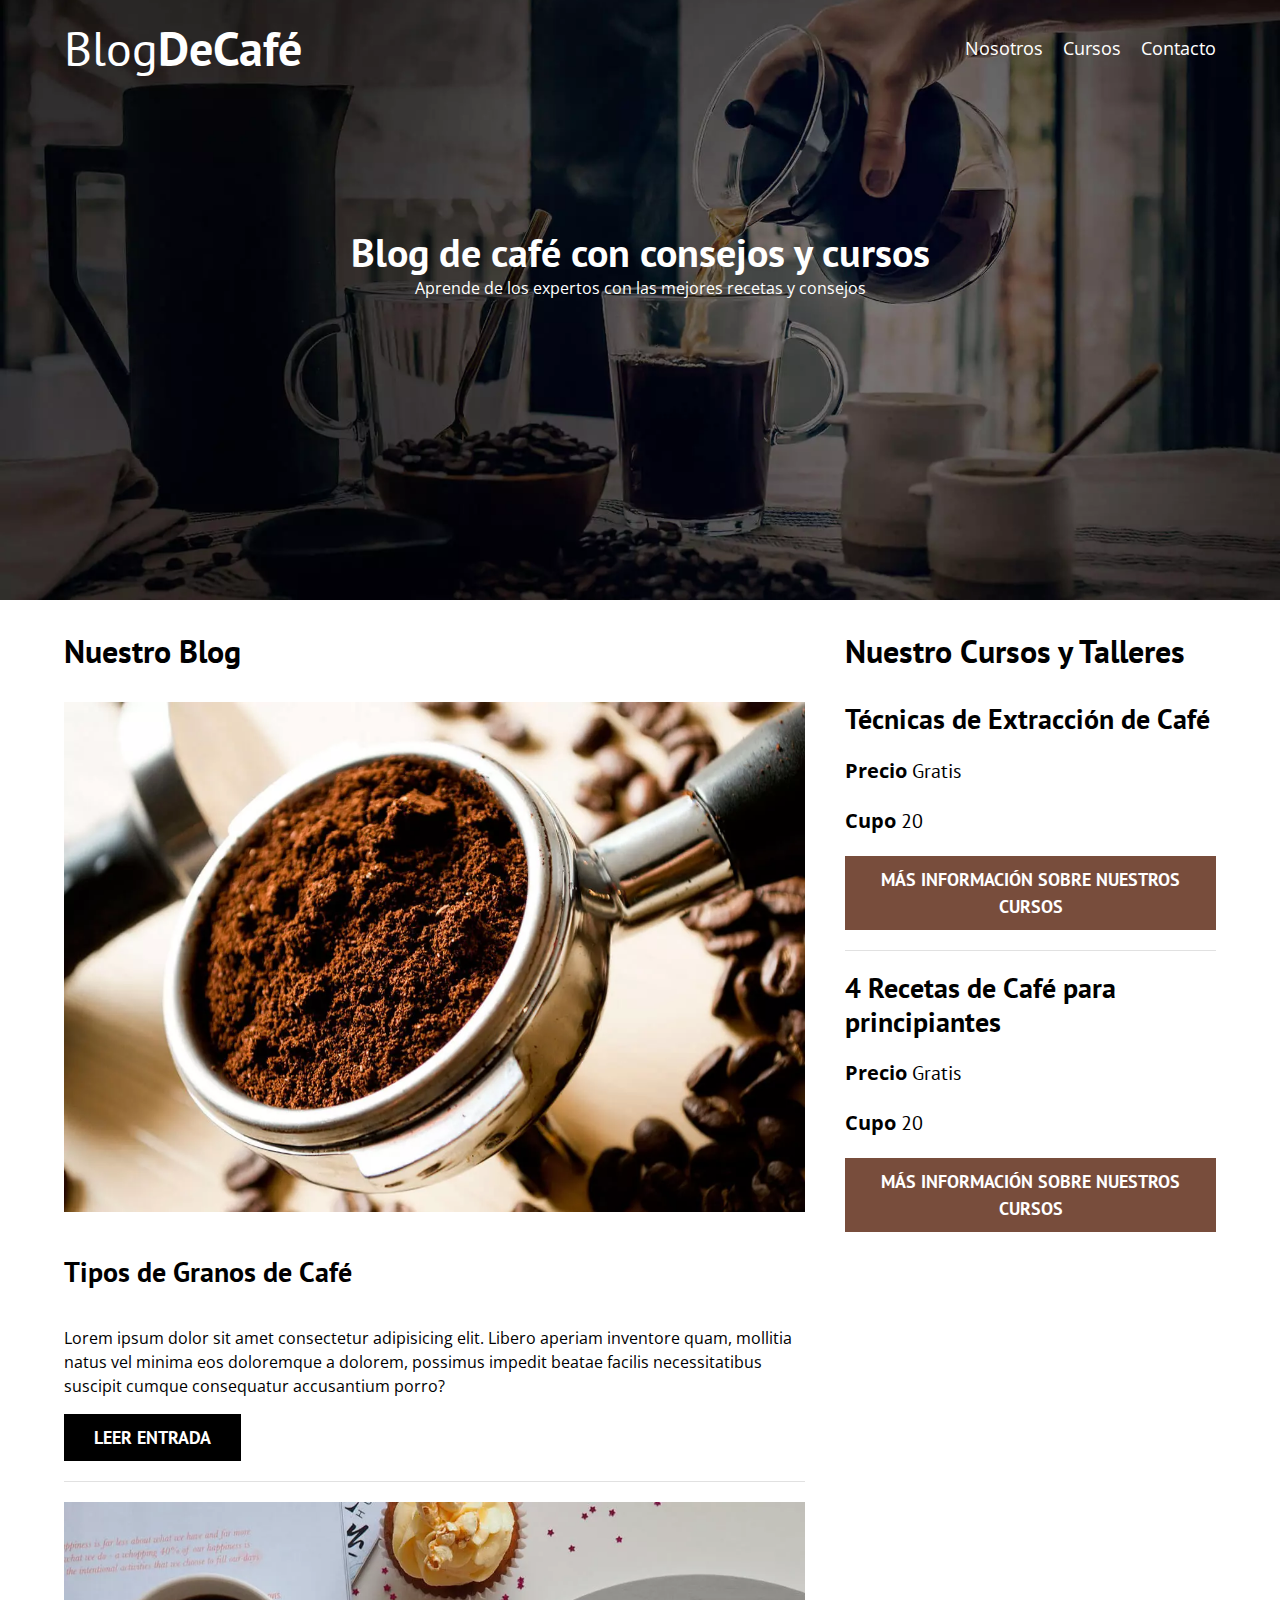
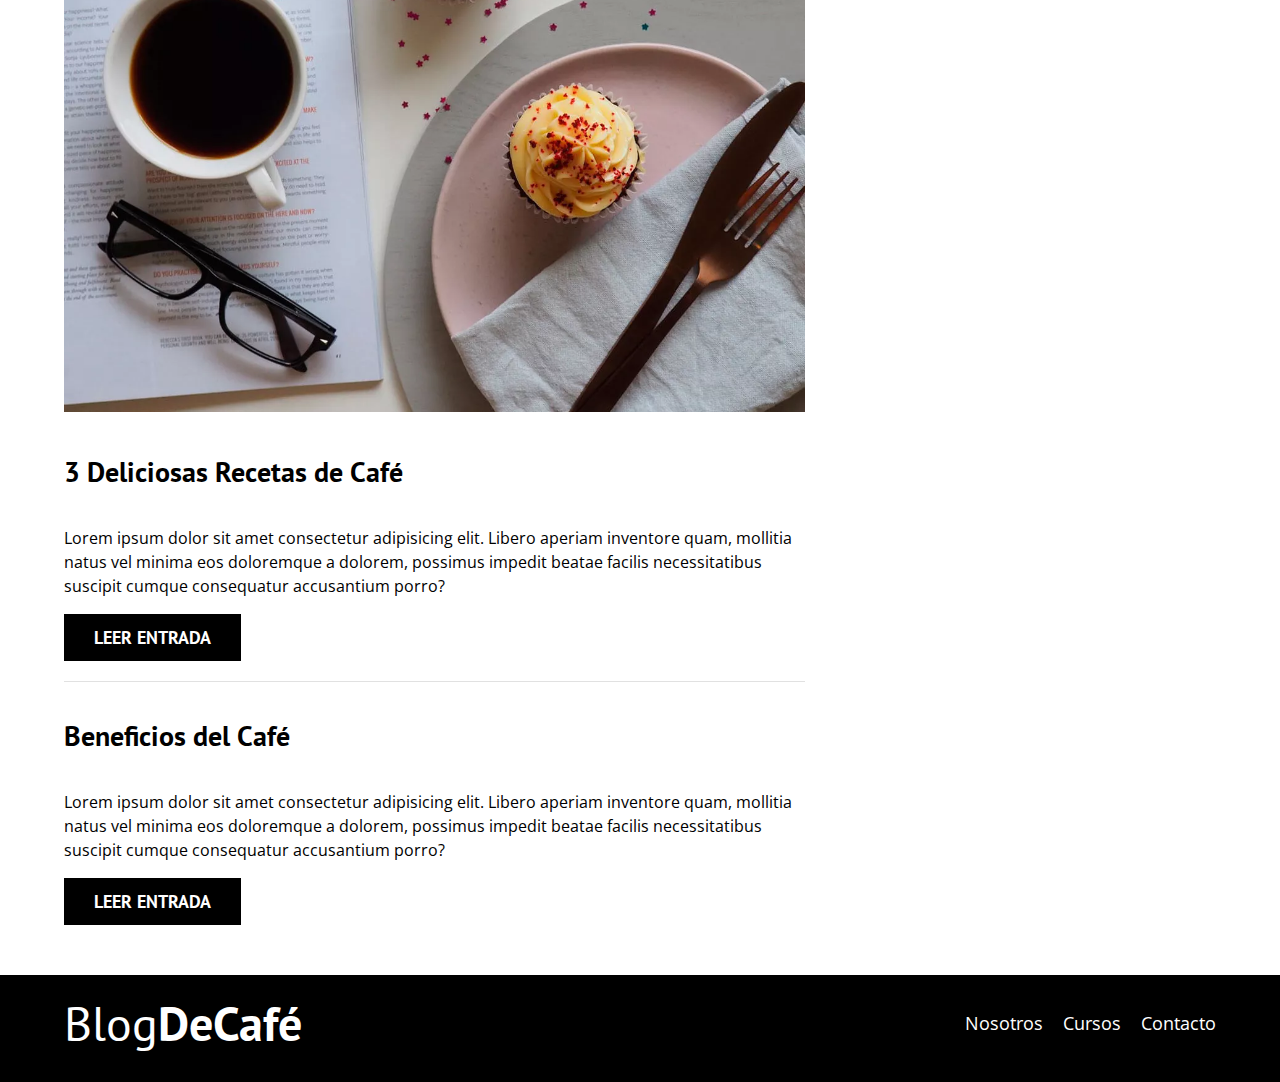
<file: blogdecafe_inicio/index.html>
<!DOCTYPE html>
<html lang="es">
<head>
    <meta charset="UTF-8">
    <meta name="viewport" content="width=device-width, initial-scale=1.0">
    <meta name="description" content="Página web de blog de café">
    <title>BlogDeCafé</title>
    <link rel="stylesheet" href="css/normalize.css">
    <link href="https://fonts.googleapis.com/css2?family=Open+Sans&family=PT+Sans&display=swap" rel="stylesheet">
    <link rel="stylesheet" href="css/style.css">
    <link rel="icon" href="img/logo.png">
</head>
<body>
    <header class="header">

        <div class="contenedor">
            <div class="barra">
                <a class="logo" href="index.html">
                    <h1 class="logo__nombre no-margin centrar-texto">Blog<span class="logo__bold">DeCafé</span></h1>
                </a>

               <nav class="navegacion">
                <a href="nosotros.html" class="navegacion__enlace">Nosotros</a>
                <a href="cursos.html" class="navegacion__enlace">Cursos</a>
                <a href="contacto.html" class="navegacion__enlace">Contacto</a>
            </nav>

            </div>
        </div>

        <div class="header__texto">
            <h2 class="no-margin">Blog de café con consejos y cursos</h2>
            <p class="no-margin">Aprende de los expertos con las mejores recetas y consejos</p>
        </div>
    </header>

    <div class="contenedor contenido-principal">
        <main class="blog">
            <h3>Nuestro Blog</h3>

            <article class="entrada">
                <div class="entrada__imagen">
                    <picture>
                        <source loading="lazy" srcset="img/blog1.webp" type="image/webp">
                        <img loading="lazy" src="img/blog1.jpg" alt="imagen blog">
                    </picture>
                </div>

                <div class="entrada__contenido">
                    <h4 class="no margin">Tipos de Granos de Café</h4>
                    <p>Lorem ipsum dolor sit amet consectetur adipisicing elit. Libero aperiam inventore quam, mollitia natus vel minima eos doloremque a dolorem, possimus impedit beatae facilis necessitatibus suscipit cumque consequatur accusantium porro?</p>
                    <a href="entrada.html" class="boton boton--primrario">Leer Entrada</a>
                </div>
            </article>

            <article class="entrada">
                <div class="entrada__imagen">
                    <picture>
                        <source loading="lazy" srcset="img/blog2.webp" type="image/webp">
                        <img loading="lazy" src="img/blog2.jpg" alt="imagen blog">
                    </picture>
                </div>

                <div class="entrada__contenido">
                    <h4 class="no margin">3 Deliciosas Recetas de Café</h4>
                    <p>Lorem ipsum dolor sit amet consectetur adipisicing elit. Libero aperiam inventore quam, mollitia natus vel minima eos doloremque a dolorem, possimus impedit beatae facilis necessitatibus suscipit cumque consequatur accusantium porro?</p>
                    <a href="entrada.html" class="boton boton--primrario">Leer Entrada</a>
                </div>
            </article>

            <article class="entrada">
                <div class="entrada__imagen">
                    
                </div>

                <div class="entrada__contenido">
                    <h4 class="no margin">Beneficios del Café</h4>
                    <p>Lorem ipsum dolor sit amet consectetur adipisicing elit. Libero aperiam inventore quam, mollitia natus vel minima eos doloremque a dolorem, possimus impedit beatae facilis necessitatibus suscipit cumque consequatur accusantium porro?</p>
                    <a href="entrada.html" class="boton boton--primrario">Leer Entrada</a>
                </div>
            </article>

        </main>
        <aside class="sidebar">
            <h3>Nuestro Cursos y Talleres</h3>

            <ul class="cursos no-padding">
                <li class="widget-curso">
                    <h4 class="no-margin">Técnicas de Extracción de Café</h4>
                    <p class="widget-curso__label">Precio
                        <span class="widget-curso__info">Gratis</span>
                    </p>
                    <p class="widget-curso__label">Cupo
                        <span class="widget-curso__info">20</span>
                    </p>
                    <a href="entrada.html" class="boton boton--secundario">Más Información sobre nuestros cursos</a>
                </li>

                <li class="widget-curso">
                    <h4 class="no-margin">4 Recetas de Café para principiantes</h4>
                    <p class="widget-curso__label">Precio
                        <span class="widget-curso__info">Gratis</span>
                    </p>
                    <p class="widget-curso__label">Cupo
                        <span class="widget-curso__info">20</span>
                    </p>
                    <a href="entrada.html" class="boton boton--secundario">Más Información sobre nuestros cursos</a>
                </li>
            </ul>
            
        </aside>
    </div>

    <footer class="footer">
        <div class="contenedor">
            <div class="barra">
                <a class="logo" href="index.html">
                    <h1 class="logo__nombre no-margin centrar-texto">Blog<span class="logo__bold">DeCafé</span></h1>
                </a>

               <nav class="navegacion">
                <a href="nosotros.html" class="navegacion__enlace">Nosotros</a>
                <a href="cursos.html" class="navegacion__enlace">Cursos</a>
                <a href="contacto.html" class="navegacion__enlace">Contacto</a>
            </nav>

            </div>
        </div>
    </footer>

    <script src="js/modernizr.js"></script>
    
</body>
</html>
</file>
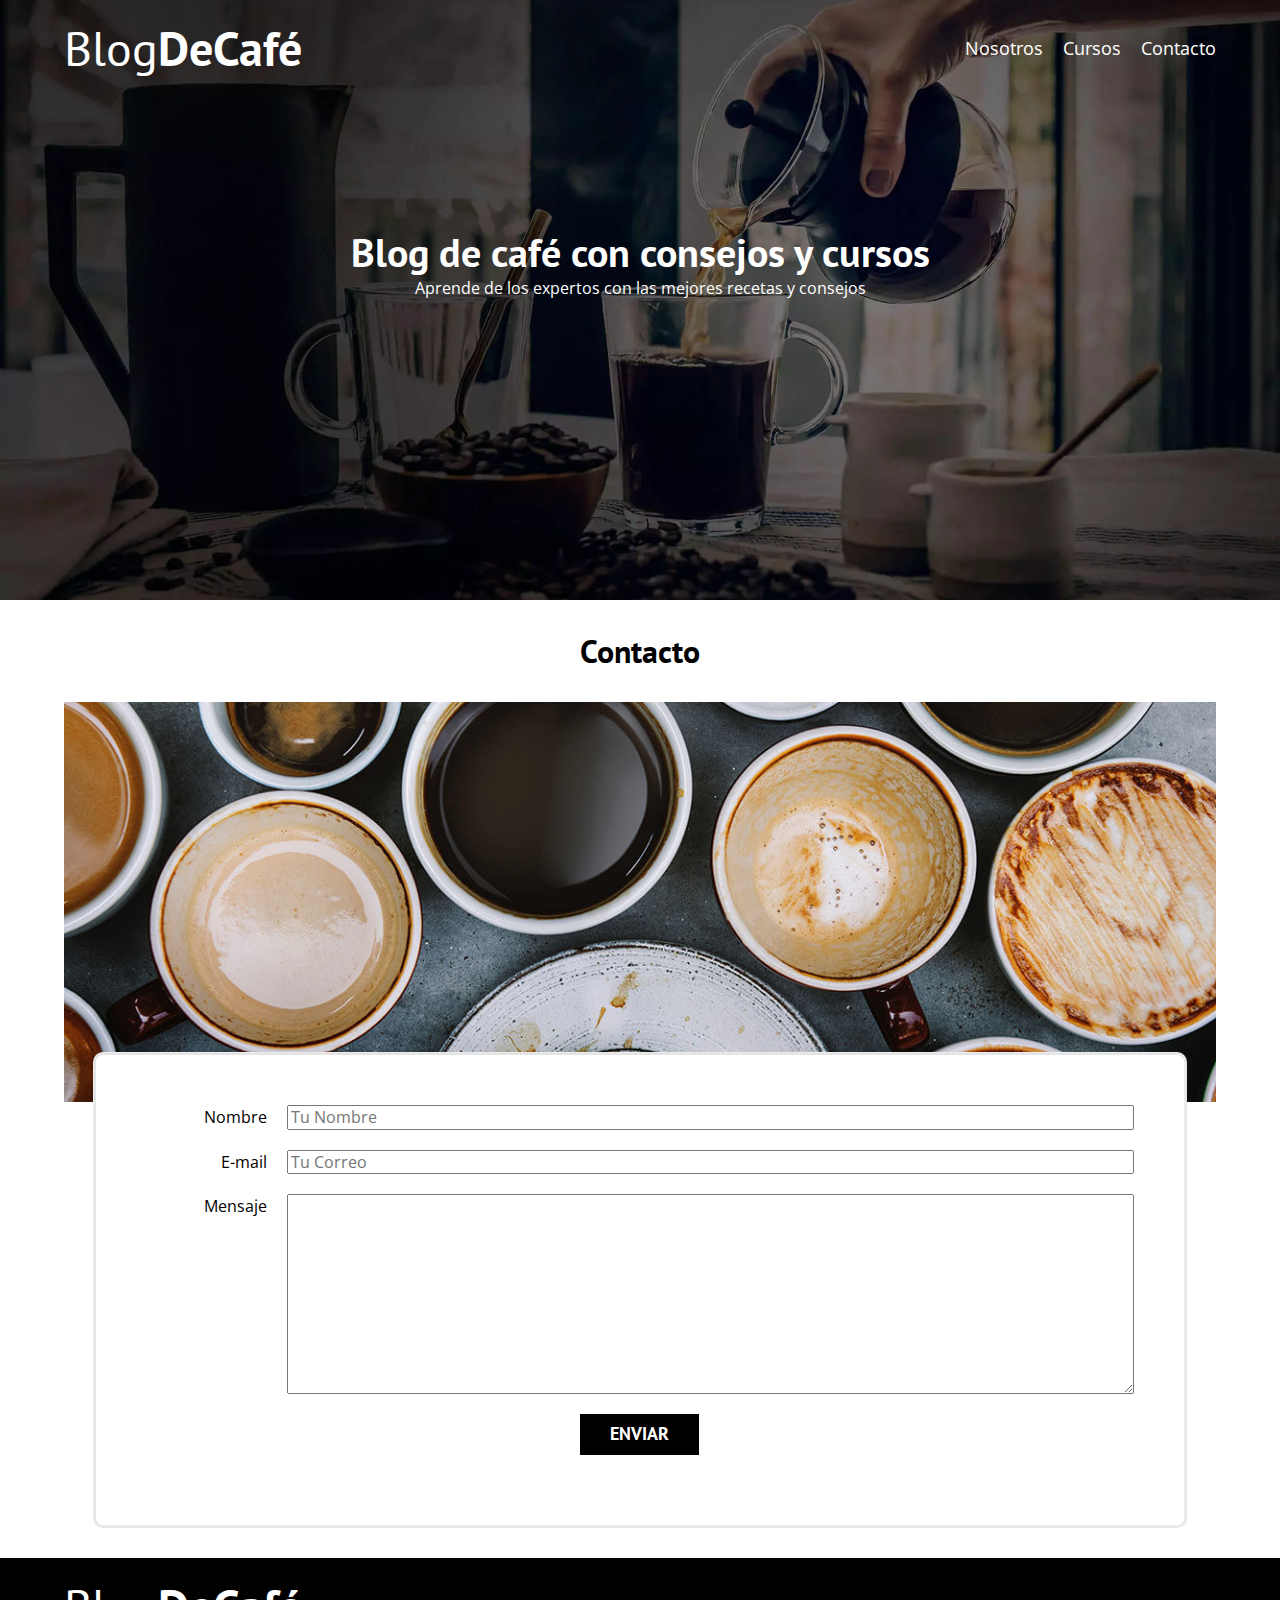
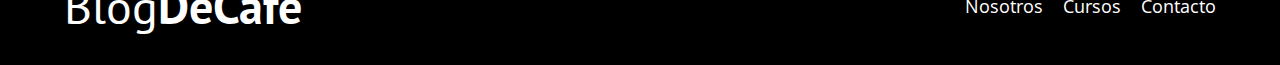
<file: blogdecafe_inicio/contacto.html>
<!DOCTYPE html>
<html lang="en">
<head>
    <meta charset="UTF-8">
    <meta name="viewport" content="width=device-width, initial-scale=1.0">
    <title>BlogDeCafé</title>
    <link rel="stylesheet" href="css/normalize.css">
    <link href="https://fonts.googleapis.com/css2?family=Open+Sans&family=PT+Sans&display=swap" rel="stylesheet">
    <link rel="stylesheet" href="css/style.css">
    <link rel="icon" href="img/logo.png">
</head>
<body>
    <header class="header">

        <div class="contenedor">
            <div class="barra">
                <a class="logo" href="index.html">
                    <h1 class="logo__nombre no-margin centrar-texto">Blog<span class="logo__bold">DeCafé</span></h1>
                </a>

               <nav class="navegacion">
                <a href="nosotros.html" class="navegacion__enlace">Nosotros</a>
                <a href="cursos.html" class="navegacion__enlace">Cursos</a>
                <a href="contacto.html" class="navegacion__enlace">Contacto</a>
            </nav>

            </div>
        </div>

        <div class="header__texto">
            <h2 class="no-margin">Blog de café con consejos y cursos</h2>
            <p class="no-margin">Aprende de los expertos con las mejores recetas y consejos</p>
        </div>
    </header>

        <main class="contenedor">
            <h3 class="centrar-texto">Contacto</h3>

            <div class="contacto-bg"></div>

            <form class="formulario">
                <div class="campo">
                    <label class="campo__label" for="nombre">Nombre</label>
                    <input 
                    class="campo__field"
                    type="text" 
                    placeholder="Tu Nombre" 
                    required 
                    id="nombre">

                    <label class="campo__label"  for="email">E-mail</label>
                    <input 
                    class="campo__field"
                    type="email" 
                    placeholder="Tu Correo" 
                    required 
                    id="email">

                    <label class="campo__label"  for="mensaje">Mensaje</label>
                    <textarea class="campo__field campo__field--textarea" id="mensaje"></textarea>

                </div> <!-- Campo -->

                <div class="campo campo--boton">
                    <input type="submit" value="Enviar" class="boton boton--primrario">

                </div>
            </form>

        </main>

    <footer class="footer">
        <div class="contenedor">
            <div class="barra">
                <a class="logo" href="index.html">
                    <h1 class="logo__nombre no-margin centrar-texto">Blog<span class="logo__bold">DeCafé</span></h1>
                </a>

               <nav class="navegacion">
                <a href="nosotros.html" class="navegacion__enlace">Nosotros</a>
                <a href="cursos.html" class="navegacion__enlace">Cursos</a>
                <a href="contacto.html" class="navegacion__enlace">Contacto</a>
            </nav>

            </div>
        </div>
    </footer>
    
    <script src="js/modernizr.js"></script>
    
</body>
</html>
</file>
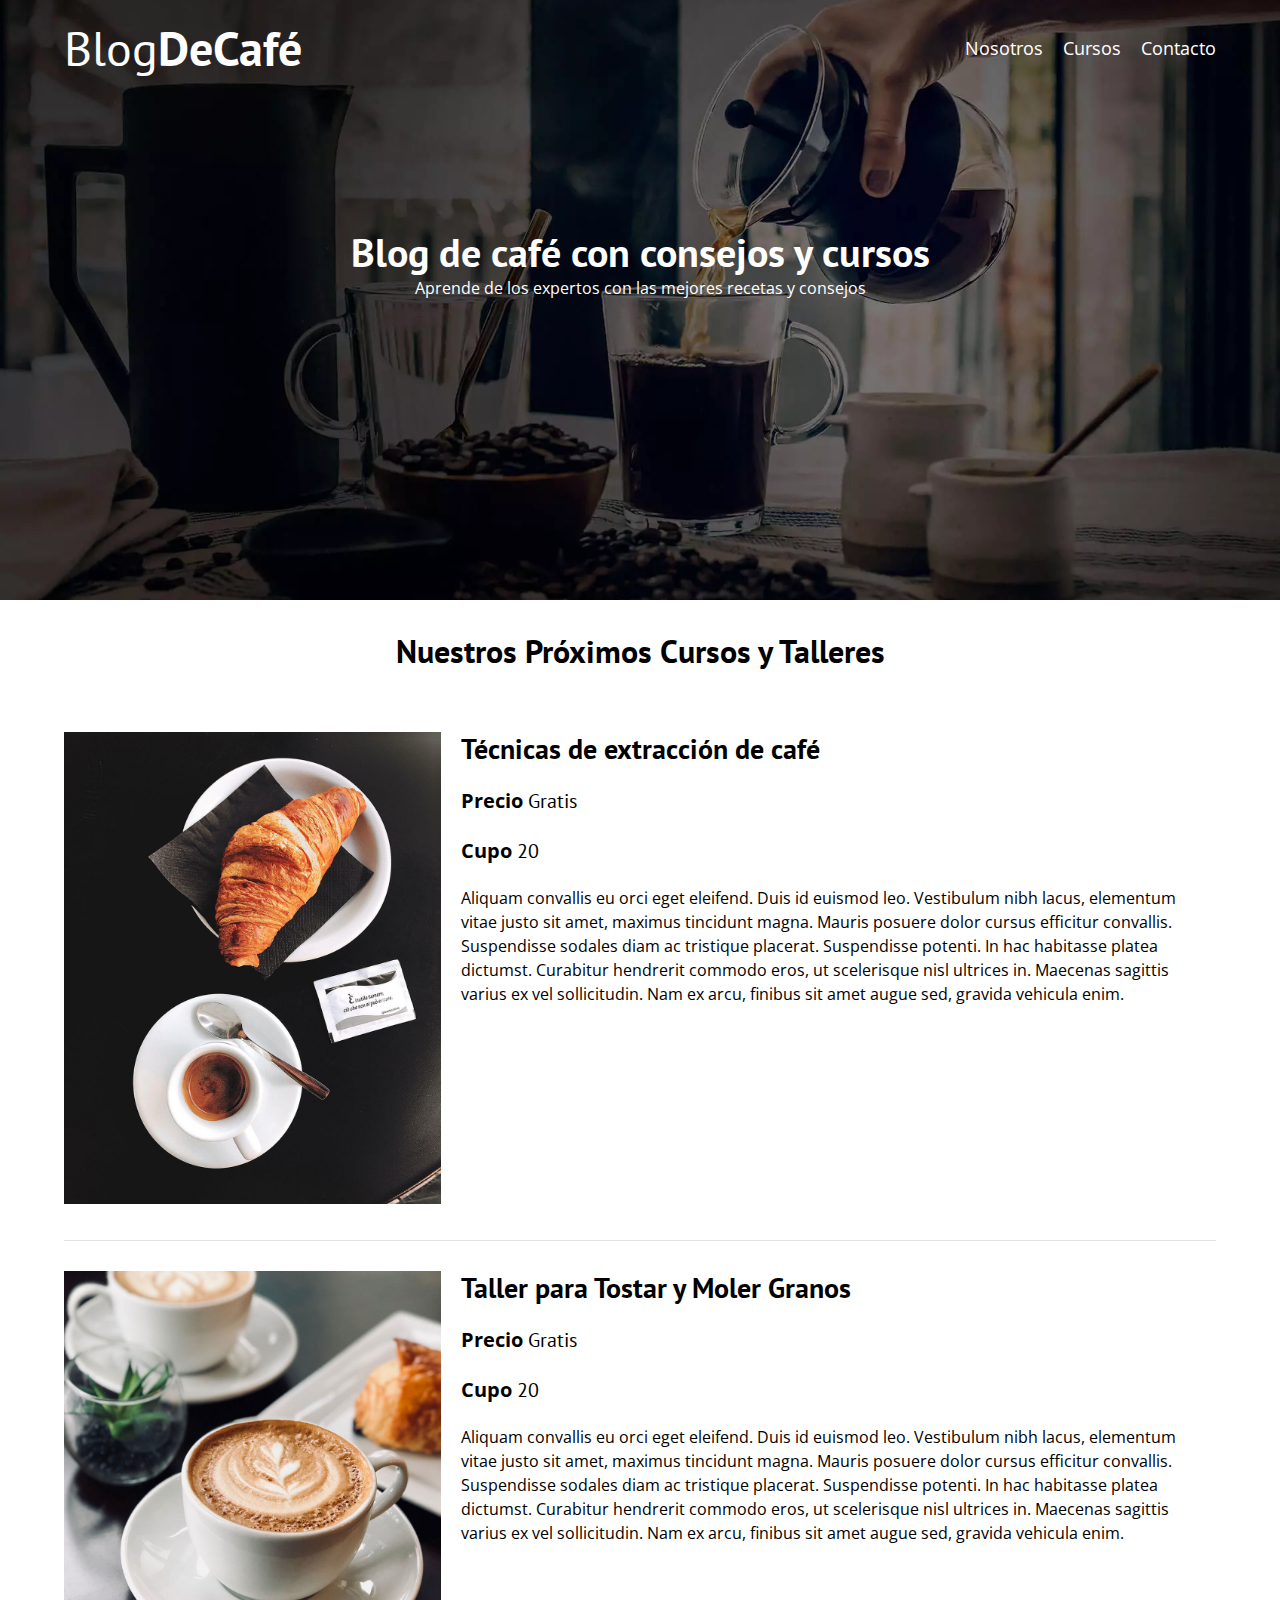
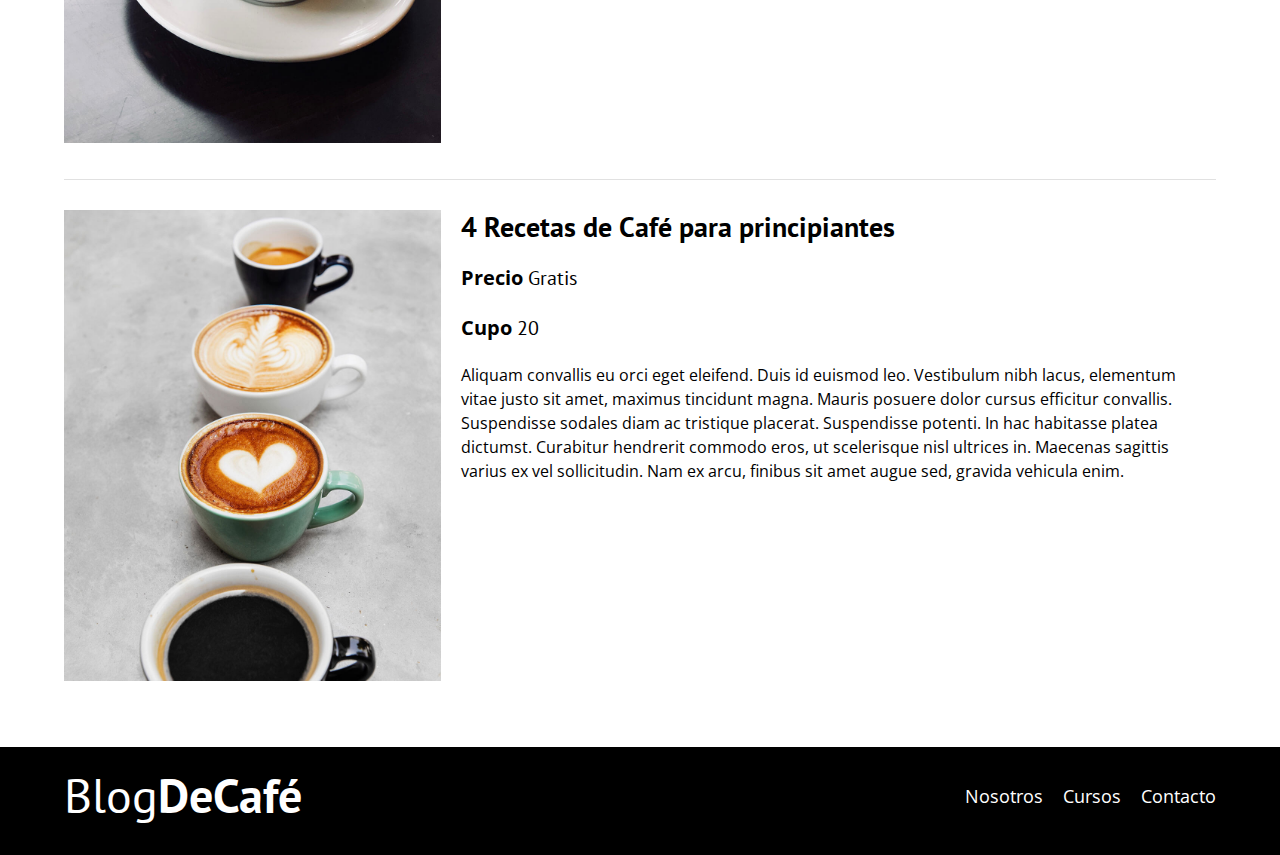
<file: blogdecafe_inicio/cursos.html>
<!DOCTYPE html>
<html lang="en">
<head>
    <meta charset="UTF-8">
    <meta name="viewport" content="width=device-width, initial-scale=1.0">
    <title>BlogDeCafé</title>
    <link rel="stylesheet" href="css/normalize.css">
    <link href="https://fonts.googleapis.com/css2?family=Open+Sans&family=PT+Sans&display=swap" rel="stylesheet">
    <link rel="stylesheet" href="css/style.css">
    <link rel="icon" href="img/logo.png">
</head>
<body>
    <header class="header">

        <div class="contenedor">
            <div class="barra">
                <a class="logo" href="index.html">
                    <h1 class="logo__nombre no-margin centrar-texto">Blog<span class="logo__bold">DeCafé</span></h1>
                </a>

               <nav class="navegacion">
                <a href="nosotros.html" class="navegacion__enlace">Nosotros</a>
                <a href="cursos.html" class="navegacion__enlace">Cursos</a>
                <a href="contacto.html" class="navegacion__enlace">Contacto</a>
            </nav>

            </div>
        </div>

        <div class="header__texto">
            <h2 class="no-margin">Blog de café con consejos y cursos</h2>
            <p class="no-margin">Aprende de los expertos con las mejores recetas y consejos</p>
        </div>
    </header>

        <main class="contenedor">
            <h3 class="centrar-texto">Nuestros Próximos Cursos y Talleres</h3>

            <div class="curso">
                <div>
                    <img src="img/curso1.jpg" alt=" Imagen del curso">
                </div>

         <div class="curso__informacion">
                <h4 class="no-margin">Técnicas de extracción de café</h4>
                <p class="curso__label">Precio
                    <span class="curso__info">Gratis</span>
                </p>
                <p class="curso__label">Cupo
                    <span class="curso__info">20</span>
                </p>
                <p class="curso__descripcion">Aliquam convallis eu orci eget eleifend. Duis id euismod leo. Vestibulum nibh lacus, elementum vitae justo sit amet, maximus tincidunt magna. Mauris posuere dolor cursus efficitur convallis. Suspendisse sodales diam ac tristique placerat. Suspendisse potenti. In hac habitasse platea dictumst. Curabitur hendrerit commodo eros, ut scelerisque nisl ultrices in. Maecenas sagittis varius ex vel sollicitudin. Nam ex arcu, finibus sit amet augue sed, gravida vehicula enim.</p>
             </div>  <!-- curso__informacion  -->
         </div> <!-- curso  -->

         <div class="curso">
            <div>
                <img src="img/curso2.jpg" alt=" Imagen del curso">
            </div>

     <div class="curso__informacion">
            <h4 class="no-margin">Taller para Tostar y Moler Granos</h4>
            <p class="curso__label">Precio
                <span class="curso__info">Gratis</span>
            </p>
            <p class="curso__label">Cupo
                <span class="curso__info">20</span>
            </p>
            <p class="curso__descripcion">Aliquam convallis eu orci eget eleifend. Duis id euismod leo. Vestibulum nibh lacus, elementum vitae justo sit amet, maximus tincidunt magna. Mauris posuere dolor cursus efficitur convallis. Suspendisse sodales diam ac tristique placerat. Suspendisse potenti. In hac habitasse platea dictumst. Curabitur hendrerit commodo eros, ut scelerisque nisl ultrices in. Maecenas sagittis varius ex vel sollicitudin. Nam ex arcu, finibus sit amet augue sed, gravida vehicula enim.</p>
         </div>  <!-- curso__informacion  -->
     </div> <!-- curso  -->

     <div class="curso">
        <div>
            <img src="img/curso3.jpg" alt=" Imagen del curso">
        </div>

 <div class="curso__informacion">
        <h4 class="no-margin">4 Recetas de Café para principiantes</h4>
        <p class="curso__label">Precio
            <span class="curso__info">Gratis</span>
        </p>
        <p class="curso__label">Cupo
            <span class="curso__info">20</span>
        </p>
        <p class="curso__descripcion">Aliquam convallis eu orci eget eleifend. Duis id euismod leo. Vestibulum nibh lacus, elementum vitae justo sit amet, maximus tincidunt magna. Mauris posuere dolor cursus efficitur convallis. Suspendisse sodales diam ac tristique placerat. Suspendisse potenti. In hac habitasse platea dictumst. Curabitur hendrerit commodo eros, ut scelerisque nisl ultrices in. Maecenas sagittis varius ex vel sollicitudin. Nam ex arcu, finibus sit amet augue sed, gravida vehicula enim.</p>
     </div>  <!-- curso__informacion  -->
 </div> <!-- curso  -->

        </main>

    <footer class="footer">
        <div class="contenedor">
            <div class="barra">
                <a class="logo" href="index.html">
                    <h1 class="logo__nombre no-margin centrar-texto">Blog<span class="logo__bold">DeCafé</span></h1>
                </a>

               <nav class="navegacion">
                <a href="nosotros.html" class="navegacion__enlace">Nosotros</a>
                <a href="cursos.html" class="navegacion__enlace">Cursos</a>
                <a href="contacto.html" class="navegacion__enlace">Contacto</a>
            </nav>

            </div>
        </div>
    </footer>
    
    <script src="js/modernizr.js"></script>
    
</body>
</html>
</file>
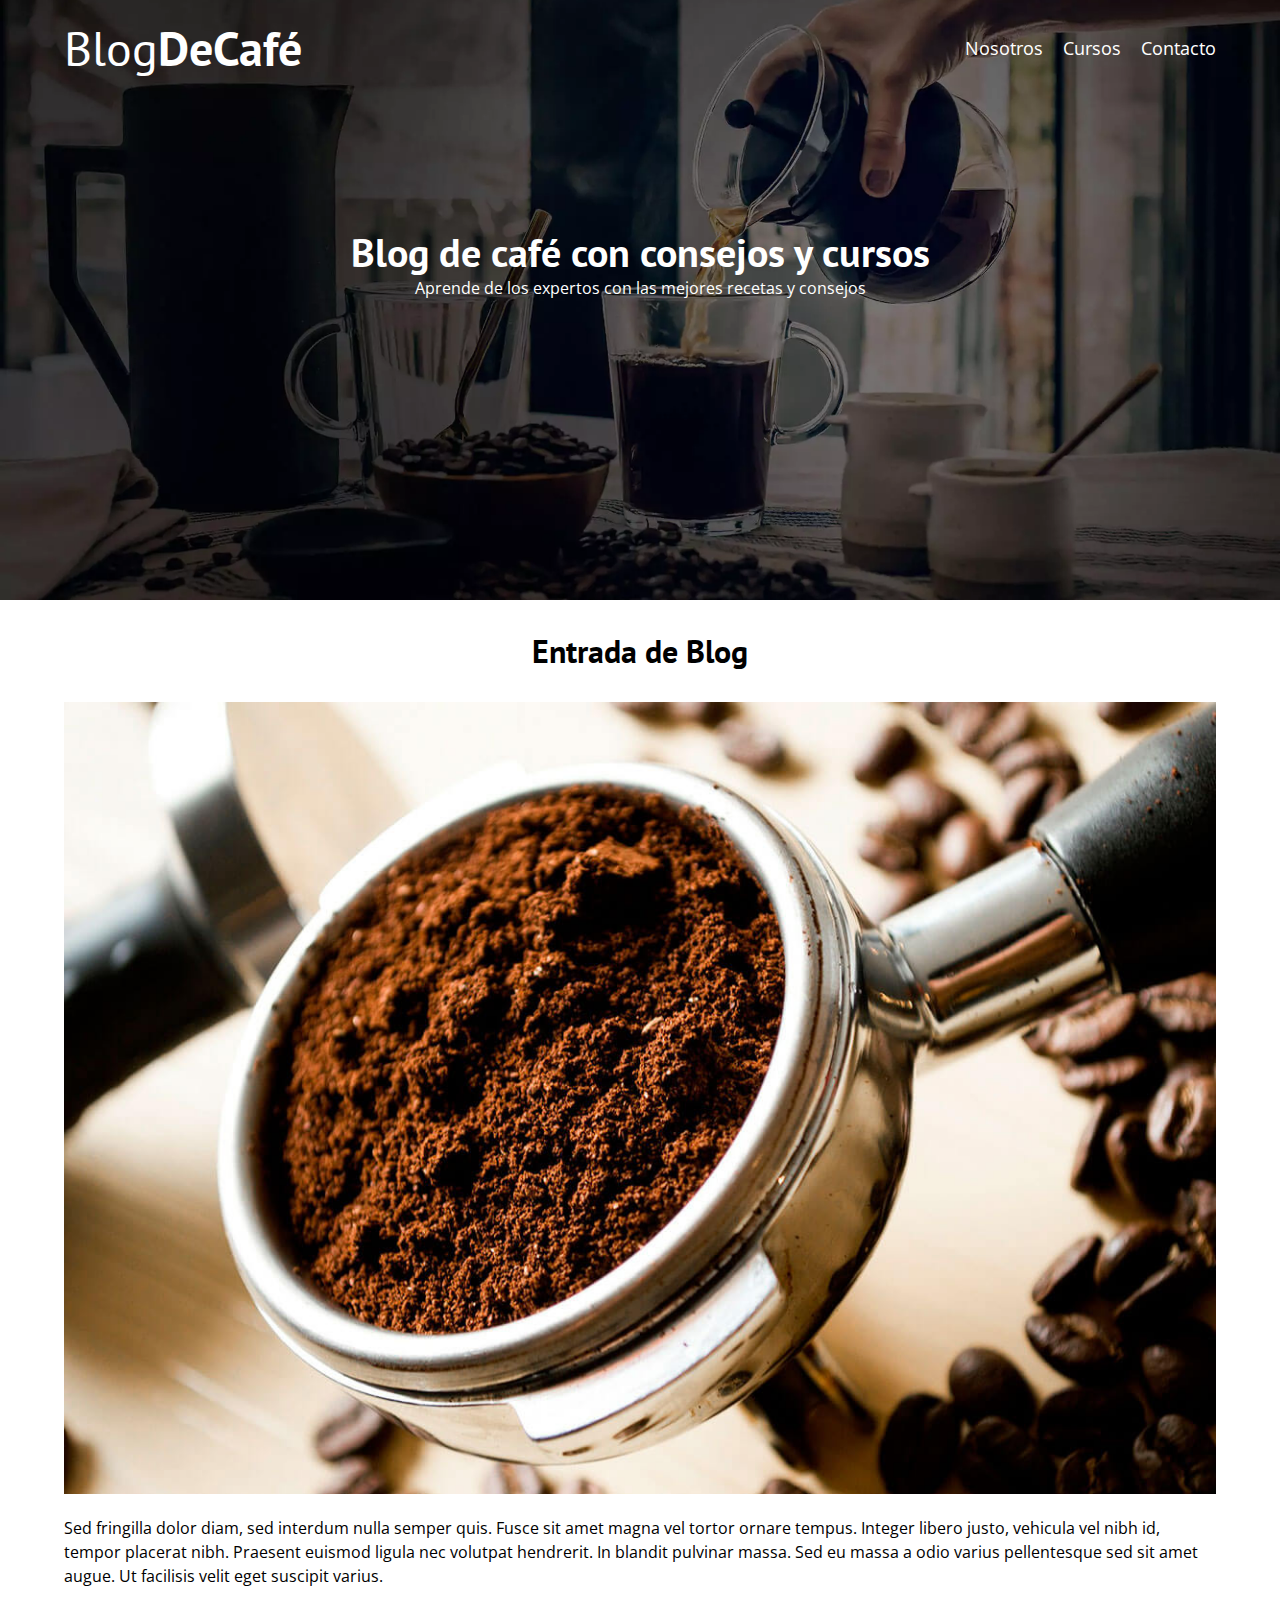
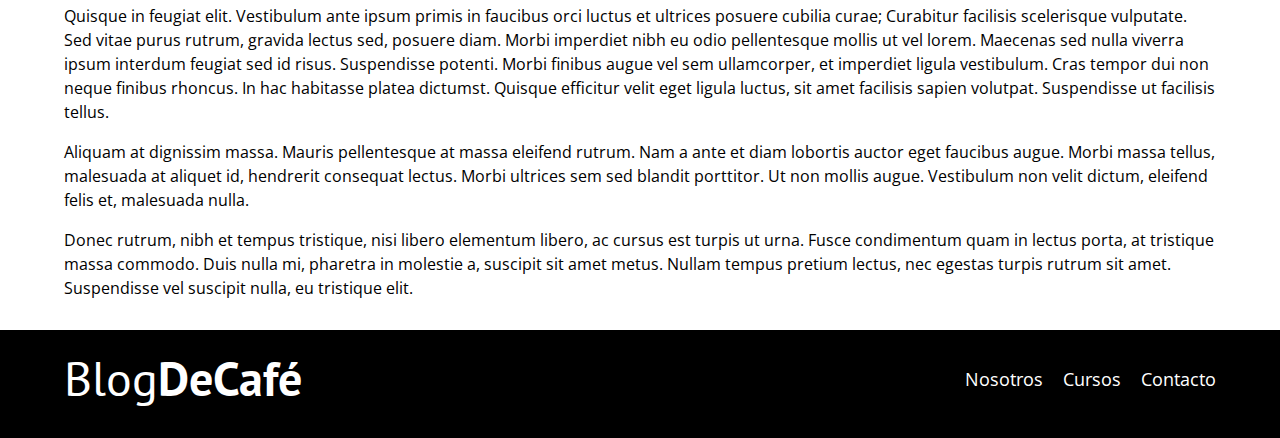
<file: blogdecafe_inicio/entrada.html>
<!DOCTYPE html>
<html lang="en">
<head>
    <meta charset="UTF-8">
    <meta name="viewport" content="width=device-width, initial-scale=1.0">
    <title>BlogDeCafé</title>
    <link rel="stylesheet" href="css/normalize.css">
    <link href="https://fonts.googleapis.com/css2?family=Open+Sans&family=PT+Sans&display=swap" rel="stylesheet">
    <link rel="stylesheet" href="css/style.css">
    <link rel="icon" href="img/logo.png">
</head>
<body>
    <header class="header">

        <div class="contenedor">
            <div class="barra">
                <a class="logo" href="index.html">
                    <h1 class="logo__nombre no-margin centrar-texto">Blog<span class="logo__bold">DeCafé</span></h1>
                </a>

               <nav class="navegacion">
                <a href="nosotros.html" class="navegacion__enlace">Nosotros</a>
                <a href="cursos.html" class="navegacion__enlace">Cursos</a>
                <a href="contacto.html" class="navegacion__enlace">Contacto</a>
            </nav>

            </div>
        </div>

        <div class="header__texto">
            <h2 class="no-margin">Blog de café con consejos y cursos</h2>
            <p class="no-margin">Aprende de los expertos con las mejores recetas y consejos</p>
        </div>
    </header>

        <main class="contenedor">
            <h3 class="centrar-texto">Entrada de Blog</h3>

            <div>
                <div>
                    <img src="img/blog1.jpg" alt="imagen del Blog">
                </div>

                <div class="entrada_texto">
        
                    <p>Sed fringilla dolor diam, sed interdum nulla semper quis. Fusce sit amet magna vel tortor ornare tempus. Integer libero justo, vehicula vel nibh id, tempor placerat nibh. Praesent euismod ligula nec volutpat hendrerit. In blandit pulvinar massa. Sed eu massa a odio varius pellentesque sed sit amet augue. Ut facilisis velit eget suscipit varius.</p>
                    <p>Quisque in feugiat elit. Vestibulum ante ipsum primis in faucibus orci luctus et ultrices posuere cubilia curae; Curabitur facilisis scelerisque vulputate. Sed vitae purus rutrum, gravida lectus sed, posuere diam. Morbi imperdiet nibh eu odio pellentesque mollis ut vel lorem. Maecenas sed nulla viverra ipsum interdum feugiat sed id risus. Suspendisse potenti. Morbi finibus augue vel sem ullamcorper, et imperdiet ligula vestibulum. Cras tempor dui non neque finibus rhoncus. In hac habitasse platea dictumst. Quisque efficitur velit eget ligula luctus, sit amet facilisis sapien volutpat. Suspendisse ut facilisis tellus.</p>
                    <p>Aliquam at dignissim massa. Mauris pellentesque at massa eleifend rutrum. Nam a ante et diam lobortis auctor eget faucibus augue. Morbi massa tellus, malesuada at aliquet id, hendrerit consequat lectus. Morbi ultrices sem sed blandit porttitor. Ut non mollis augue. Vestibulum non velit dictum, eleifend felis et, malesuada nulla.</p>
                    <p>Donec rutrum, nibh et tempus tristique, nisi libero elementum libero, ac cursus est turpis ut urna. Fusce condimentum quam in lectus porta, at tristique massa commodo. Duis nulla mi, pharetra in molestie a, suscipit sit amet metus. Nullam tempus pretium lectus, nec egestas turpis rutrum sit amet. Suspendisse vel suscipit nulla, eu tristique elit.</p>
                 
                </div>
            </div>

        </main>

    <footer class="footer">
        <div class="contenedor">
            <div class="barra">
                <a class="logo" href="index.html">
                    <h1 class="logo__nombre no-margin centrar-texto">Blog<span class="logo__bold">DeCafé</span></h1>
                </a>

               <nav class="navegacion">
                <a href="nosotros.html" class="navegacion__enlace">Nosotros</a>
                <a href="cursos.html" class="navegacion__enlace">Cursos</a>
                <a href="contacto.html" class="navegacion__enlace">Contacto</a>
            </nav>

            </div>
        </div>
    </footer>
    
    <script src="js/modernizr.js"></script>
    
</body>
</html>
</file>
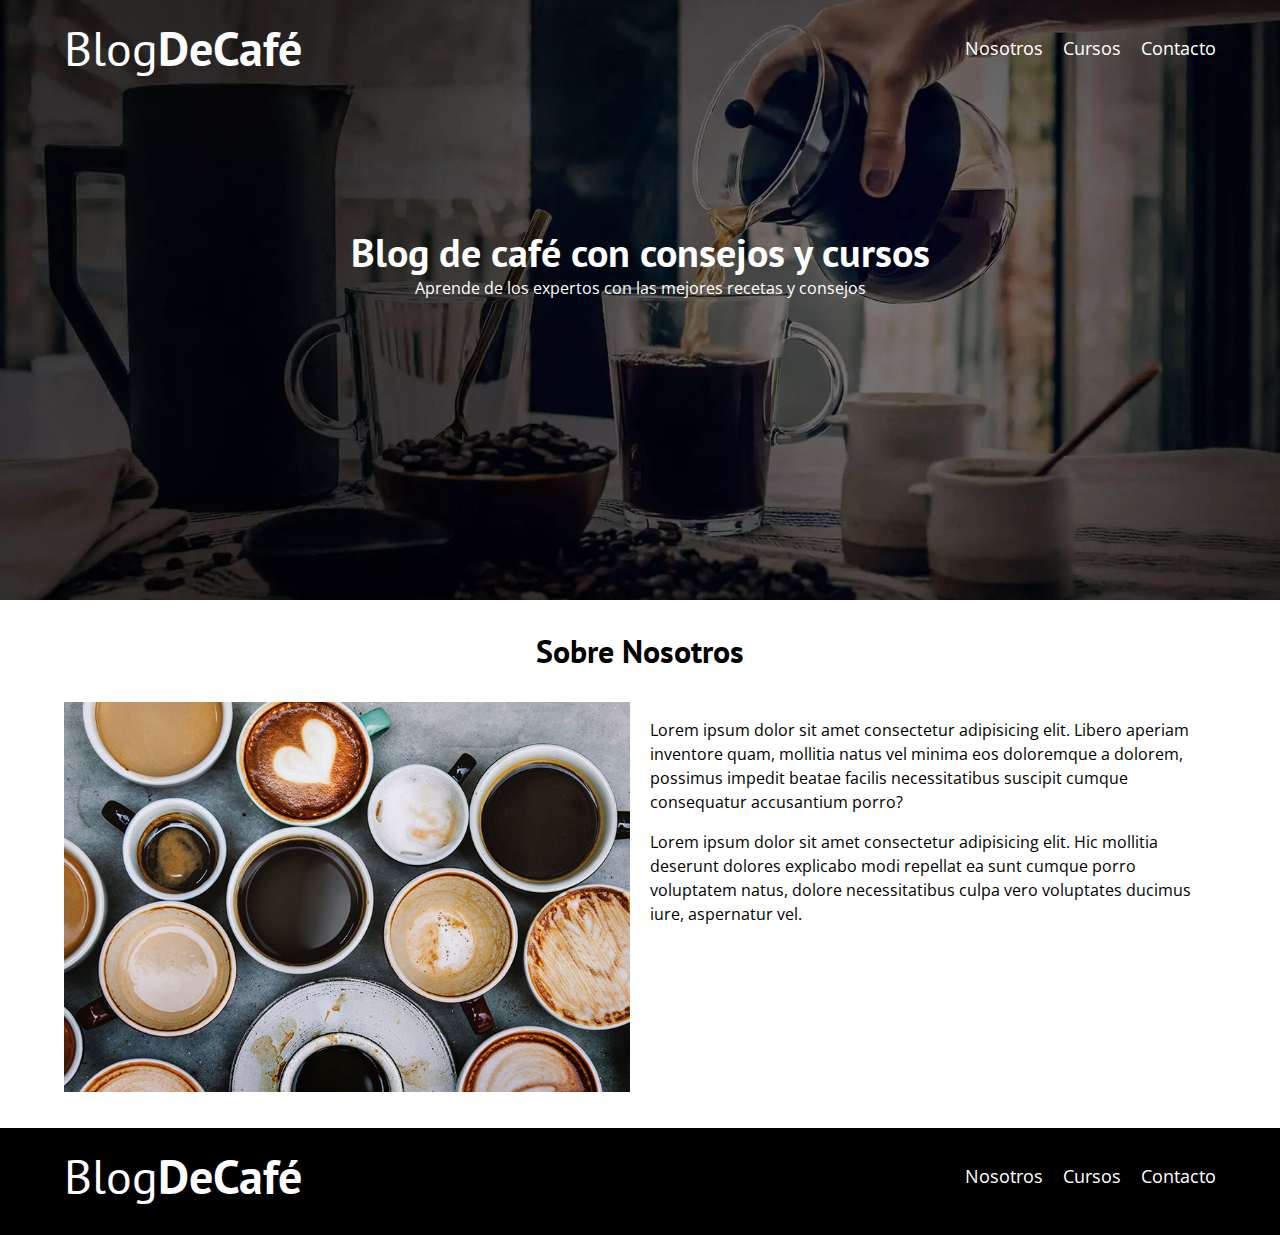
<file: blogdecafe_inicio/nosotros.html>
<!DOCTYPE html>
<html lang="en">
<head>
    <meta charset="UTF-8">
    <meta name="viewport" content="width=device-width, initial-scale=1.0">
    <title>BlogDeCafé</title>
    <link rel="stylesheet" href="css/normalize.css">
    <link href="https://fonts.googleapis.com/css2?family=Open+Sans&family=PT+Sans&display=swap" rel="stylesheet">
    <link rel="stylesheet" href="css/style.css">
    <link rel="icon" href="img/logo.png">
</head>
<body>
    <header class="header">

        <div class="contenedor">
            <div class="barra">
                <a class="logo" href="index.html">
                    <h1 class="logo__nombre no-margin centrar-texto">Blog<span class="logo__bold">DeCafé</span></h1>
                </a>

               <nav class="navegacion">
                <a href="nosotros.html" class="navegacion__enlace">Nosotros</a>
                <a href="cursos.html" class="navegacion__enlace">Cursos</a>
                <a href="contacto.html" class="navegacion__enlace">Contacto</a>
            </nav>

            </div>
        </div>

        <div class="header__texto">
            <h2 class="no-margin">Blog de café con consejos y cursos</h2>
            <p class="no-margin">Aprende de los expertos con las mejores recetas y consejos</p>
        </div>
    </header>

        <main class="contenedor">
            <h3 class="centrar-texto">Sobre Nosotros</h3>

            <div class="sobre-nosotros">
                <div class="sobre-nosotros__imagen">
                    <img src="img/nosotros.jpg" alt="imagen nosotros">
                </div>

                <div class="sobre-nosotros__texto">
        
                    <p>Lorem ipsum dolor sit amet consectetur adipisicing elit. Libero aperiam inventore quam, mollitia natus vel minima eos doloremque a dolorem, possimus impedit beatae facilis necessitatibus suscipit cumque consequatur accusantium porro?</p>
                    <p>Lorem ipsum dolor sit amet consectetur adipisicing elit. Hic mollitia deserunt dolores explicabo modi repellat ea sunt cumque porro voluptatem natus, dolore necessitatibus culpa vero voluptates ducimus iure, aspernatur vel.</p>
                 
                </div>
            </div>

        </main>

    <footer class="footer">
        <div class="contenedor">
            <div class="barra">
                <a class="logo" href="index.html">
                    <h1 class="logo__nombre no-margin centrar-texto">Blog<span class="logo__bold">DeCafé</span></h1>
                </a>

               <nav class="navegacion">
                <a href="nosotros.html" class="navegacion__enlace">Nosotros</a>
                <a href="cursos.html" class="navegacion__enlace">Cursos</a>
                <a href="contacto.html" class="navegacion__enlace">Contacto</a>
            </nav>

            </div>
        </div>
    </footer>
    
    <script src="js/modernizr.js"></script>
    
</body>
</html>
</file>
<file: blogdecafe_inicio/css/style.css>
:root {
    --fuenteParrafos: 'Open Sans', sans-serif;
    --fuenteHeading: 'PT Sans', sans-serif;

    --primario: #784D3C;
    --blanco: #ffffff;
    --gris: #e1e1e1;
    --negro: #000000;
}

/** Tamaño de caja: Border-box **/
*, *:before, *:after {
    box-sizing: inherit;
}

html {
    box-sizing: border-box;
    font-size:  62.5%;
}
body {
    font-family: var(--fuenteParrafos);
    font-size: 1.6rem; /** es decir 16 Pixeles **/ 
    line-height: 1.5; /** Interlineado 1.5 a todo el proyecto **/   
}

/** Globales **/

a { /** Los Enlaces**/
    text-decoration: none; /** este codigo es para quitarle ese interlineado de la parte inferior**/
}
.contenedor {
    max-width: 120rem; /** es decir 1200 Pixeles **/ 
    width: 90%;
    width: min(90%, 120rem);
    margin: 0 auto; /** es para central el contenido**/ 
}
h1, h2, h3, h4 {
    font-family: var(--fuenteHeading); /** Van a terer el tipo de letra que se le dio en el :root **/ 
    line-height: 1.2;
}
h1 { /** defenir los tamaños de cada h1, h2, h3 **/ 
    font-size: 4.8rem; /** es decir 40 Pixeles **/ 
}
h2 {
    font-size: 4rem; /** es decir 32 Pixeles **/ 
}
h3 {
    font-size: 3.2rem; /** es decir 24 Pixeles **/ 
}
h4 {
    font-size: 2.8rem;
}

img {
    width: 100%;
}

/** Utilidades **/ 
.no-margin {
    margin: 0;
}
.no-padding {
    padding: 0;
}
.centrar-texto {
    text-align: center;
}

/** Header **/ 
.webp .header {
    background-image: url(../img/banner.webp);
}
.no-webp .header {
    background-image: url(../img/banner.jpg);
}
.header {
    height: 60rem;
    background-size: cover;
    background-repeat: no-repeat;
    background-position: center center;
}
.header__texto {
    text-align: center;
    color: var(--blanco);
    margin-top: 5rem;  
}
@media (min-width: 768px) {
    .header__texto {
        margin-top: 15rem;
    }
}
@media (min-width: 768px) {
    .barra {
        display: flex;
        justify-content: space-between;
        align-items: center;
        padding-top: 2rem;
    }

}
.logo {
    color: var(--blanco);

}
.logo__nombre {
    font-weight: 400; /** es para colocar las lineas de las letras mas delgadas o gruesas **/ 

}
.logo__bold {
    font-weight: 700; /** es para colocar las lineas de las letras mas delgadas o gruesas **/  
}
@media (min-width: 768px) {
    .navegacion {
        display: flex;
        gap: 2rem;
    }
}
.navegacion__enlace {
    display: block;
    text-align: center;
    font-size: 1.8rem;
    color: var(--blanco);
}
.navegacion__enlace:hover {
    color: var(--gris);
    
}
@media (min-width: 768px) {
    .contenido-principal {
        display: grid;
        grid-template-columns: 2fr 1fr;
        column-gap: 4rem;
    }
}
.entrada {
    border-bottom: 1px solid var(--gris);
    margin-bottom: 2rem;
}
.entrada:last-of-type {
    border: none;
    margin-bottom: 0;
}
.boton {
    display: block;
    font-family: var(--fuenteHeading);
    text-align: center;
    font-size: 1.8rem;
    color: var(--blanco);
    padding: 1rem 3rem;
    margin-bottom: 2rem;
    text-transform: uppercase; /*colocar la letra en nayuscula*/
    font-weight: 700; /*colocarlo en negrilla*/
    border-style: none;

}
@media (min-width: 768px){
    .boton{
        display: inline-block;
    }
}
.boton:hover {
    background-color: rgb(14, 13, 13);
}

.boton:hover{
    text-decoration:solid;
    cursor: pointer;
}
.boton--primrario {
    background-color: var(--negro);

}
.boton--secundario {
    background-color: var(--primario);
}
.boton--secundario:hover {
    background-color: rgba(92, 23, 23, 0.959);
}
.cursos {
    list-style: none;
}
.widget-curso {
    border-bottom: 1px solid var(--gris);
    margin-bottom: 2rem;
}
.widget-curso:last-of-type {
    border: none;
    margin-bottom: 0;
}
.widget-curso__info {
    font-family: var(--fuenteHeading);
    font-weight: normal;

}
.widget-curso__label {
    font-weight: bold;
}
.widget-curso__info, .widget-curso__label {
    font-size: 2rem;
}
@media (min-width: 768px) {
    .footer-enlaces {
        display: flex;
        justify-content: end;
    }
}
.footer {
    background-color: var(--negro);
    padding-bottom: 3rem;
    margin-top: 3rem;
}
/* Sobre Nosotros */
/* 
******* ESTO SERIA CON FLEXBOX ********
@media (min-width: 768px) {
    .sobre-nosotros {
        display: flex;
        justify-content: space-between;
        gap: 2rem;
    }
    }
    .sobre-nosotros__imagen, .sobre-nosotros__texto {
        flex-basis: 50%;
    } */


@media (min-width: 768px) {
    .sobre-nosotros {
        display: grid;
        grid-template-columns: repeat(2, 1fr);
        column-gap: 2rem;
    }
}
/* Cursos */
.curso {
    border-bottom: 1px solid var(--gris);
    padding: 3rem 0;
}
@media (min-width: 768px) {
    .curso {
        display: grid;
        grid-template-columns: 1fr 2fr;
        column-gap: 2rem;
    }
}
.curso:last-of-type {
    border: none;
    margin-bottom: 0;
}

.curso__info {
    font-family: var(--fuenteHeading);
    font-weight: normal;

}
.curso__label {
    font-weight: bold;
}
.curso__info, .curso__label {
    font-size: 2rem;
}

/* Contacto */
.contacto-bg {
    background-image: url(../img/contacto.jpg);
    height: 40rem;
    background-size: cover;
    background-repeat: no-repeat;
}

/* Formulario */
.formulario {
    background-color: var(--blanco);
    margin: -5rem auto 0 auto;
    width: 95%;
    padding: 5rem;
    border: var(--gris);
    border-style: ridge;
    border-color: rgba(75, 69, 69, 10%);
    border-radius: 1rem;
}
.campo {
    display:grid;
    grid-template-columns: 1fr 7fr;
    gap: 2rem;  
}
.campo__label {
    text-align: end;
}
.campo__field {
    width: 100%;
    font-size: 1;

}
.campo__field--textarea {
    margin-bottom: 2rem;
    height: 20rem;

}
.campo--boton {
    display: flex;
    justify-content: center;
   
}
</file>
